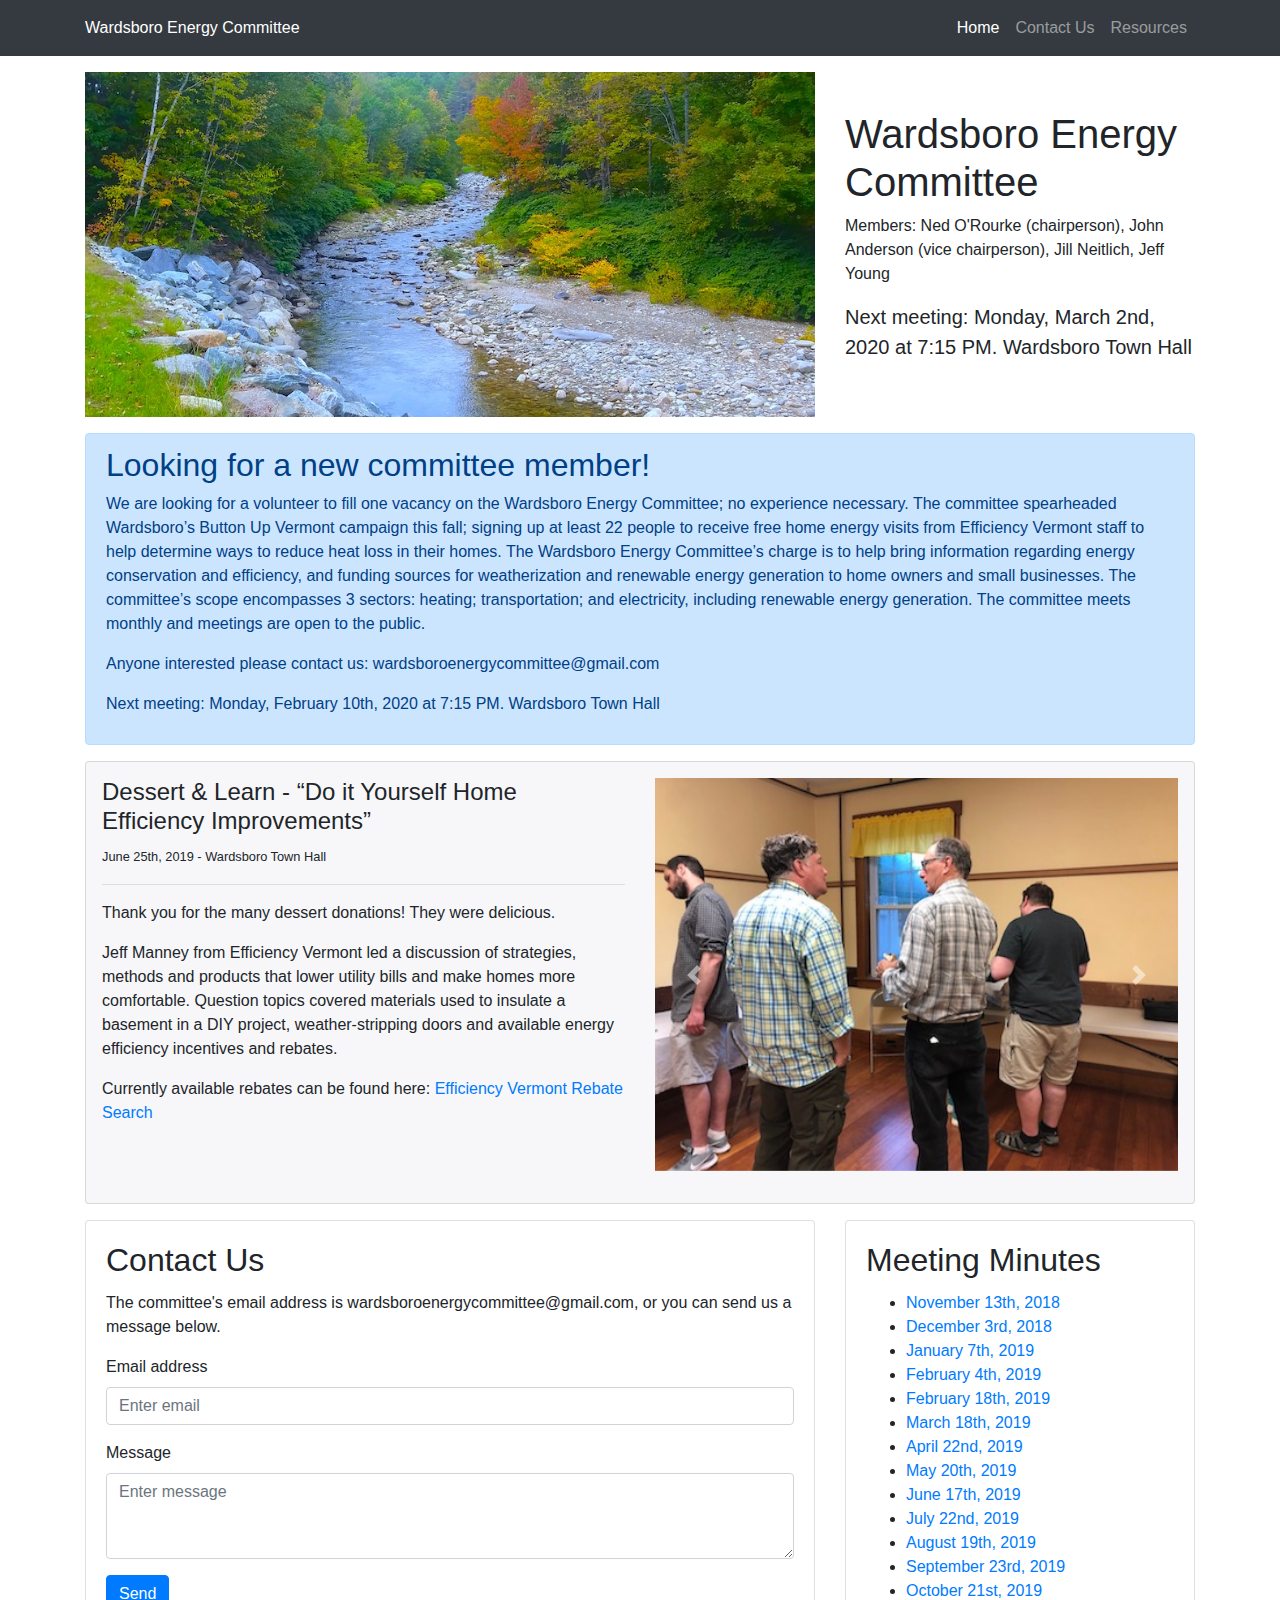
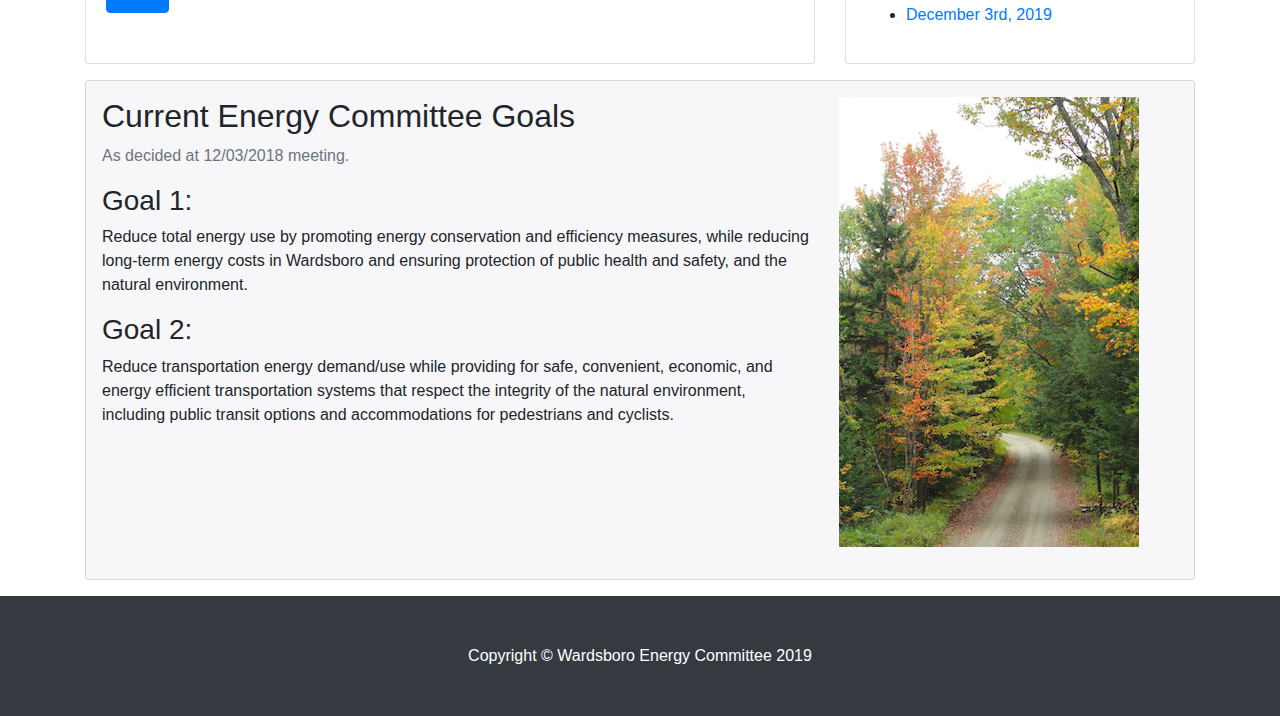
<file: index.html>
<!DOCTYPE html>
<html lang="en">

<head>
    <meta charset="utf-8">
    <meta name="viewport" content="width=device-width, initial-scale=1, shrink-to-fit=no">
    <meta name="description" content="Official site of the Wardsboro Energy Committee in Wardsboro, VT">
    <meta name="author" content="Wardsboro Energy Committee">
    <title>Wardsboro Energy Committee</title>
    <link rel="apple-touch-icon" sizes="180x180" href="/apple-touch-icon.png">
    <link rel="icon" type="image/png" sizes="32x32" href="/favicon-32x32.png">
    <link rel="icon" type="image/png" sizes="16x16" href="/favicon-16x16.png">
    <!-- Bootstrap core CSS -->
    <link href="vendor/bootstrap/css/bootstrap.min.css" rel="stylesheet">
    <!-- Custom styles for this template -->
    <link href="css/small-business.css" rel="stylesheet">
    <link href="css/custom-style.css" rel="stylesheet">
</head>

<body>
    <!-- Navigation -->
    <nav class="navbar navbar-expand-lg navbar-dark bg-dark fixed-top">
        <div class="container">
            <a class="navbar-brand" href="#">Wardsboro Energy Committee</a>
            <button class="navbar-toggler" type="button" data-toggle="collapse" data-target="#navbarResponsive" aria-controls="navbarResponsive" aria-expanded="false" aria-label="Toggle navigation">
                <span class="navbar-toggler-icon"></span>
            </button>
            <div class="collapse navbar-collapse" id="navbarResponsive">
                <ul class="navbar-nav ml-auto">
                    <li class="nav-item active">
                        <a class="nav-link" href="index.html">Home</a>
                    </li>
                    <li class="nav-item">
                        <a class="nav-link" href="contact.html">Contact Us</a>
                    </li>
                    <li class="nav-item">
                        <a class="nav-link" href="resources.html">Resources</a>
                    </li>
                </ul>
            </div>
        </div>
    </nav>
    <!-- Page Content -->
    <div class="container">
        <!-- Heading Row -->
        <div class="row align-items-center my-3">
            <div class="col-lg-8">
                <img class="img-fluid mb-4 mb-lg-0" src="images/fall_8.jpg" alt="">
            </div>
            <!-- /.col-lg-8 -->
            <div class="col-lg-4">
                <h1>Wardsboro Energy Committee</h1>
                <p>Members: Ned O'Rourke (chairperson), John Anderson (vice chairperson), Jill Neitlich, Jeff Young</p>
                <p class="lead">Next meeting: Monday, March 2nd, 2020 at 7:15 PM. Wardsboro Town Hall</p>
            </div>

        </div>


           <div class="alert alert-primary">
        
        <h2>Looking for a new committee member!</h2>
        <p>We are looking for a volunteer to fill one vacancy on the Wardsboro Energy Committee; no experience necessary. The committee spearheaded Wardsboro’s Button Up Vermont campaign this fall; signing up at least 22 people to receive free home energy visits from Efficiency Vermont staff to help determine ways to reduce heat loss in their homes. The Wardsboro Energy Committee’s charge is to help bring information regarding energy conservation and efficiency, and funding sources for weatherization and renewable energy generation to home owners and small businesses. The committee’s scope encompasses 3 sectors: heating; transportation; and electricity, including renewable energy generation. The committee meets monthly and meetings are open to the public.</p>
<p>Anyone interested please contact us: wardsboroenergycommittee@gmail.com</p>
<p>Next meeting: Monday, February 10th, 2020 at 7:15 PM. Wardsboro Town Hall</p>
        </div>
  <div class="bg-lightgrey p-3 mb-3 card">
        <div class="row mb-3">
                    <div class="col-lg-6">
                <h4>Dessert & Learn - “Do it Yourself Home
                    Efficiency Improvements”</h4>
                <small>June 25th, 2019 - Wardsboro Town Hall</small>
                <hr>
                <p>Thank you for the many dessert donations! They were delicious.</p>
                <p>Jeff Manney from Efficiency Vermont</a> led a discussion of strategies, methods and products that lower utility bills and make homes more comfortable. Question topics covered materials used to insulate a basement in a DIY project, weather-stripping doors and available energy efficiency incentives and rebates.</p>
                <p>Currently available rebates can be found here: <a href="https://www.efficiencyvermont.com/rebates" target="_blank">Efficiency Vermont Rebate Search</a></p>
                <p></p>
                <p></p>
            </div>
            <div class="col-lg-6">
                <div id="carouselExampleControls" class="carousel slide" data-ride="carousel">
                    <div class="carousel-inner">
                        <div class="carousel-item active">
                            <img class="d-block w-100" src="images/dandl_1.jpg" alt="Wardsboro Energy Committee Dessert and Learn event June 25th, 2019 Wardsboro, VT">
                        </div>
                        <div class="carousel-item">
                            <img class="d-block w-100" src="images/dandl_2.jpg" alt="Wardsboro Energy Committee Dessert and Learn event June 25th, 2019 Wardsboro, VT">
                        </div>
                        <div class="carousel-item">
                            <img class="d-block w-100" src="images/dandl_3.JPG" alt="Wardsboro Energy Committee Dessert and Learn event June 25th, 2019 Wardsboro, VT">
                        </div>
                        <div class="carousel-item">
                            <img class="d-block w-100" src="images/dandl_4.jpg" alt="Wardsboro Energy Committee Dessert and Learn event June 25th, 2019 Wardsboro, VT">
                        </div>
                    </div>
                    <a class="carousel-control-prev" href="#carouselExampleControls" role="button" data-slide="prev">
                        <span class="carousel-control-prev-icon" aria-hidden="true"></span>
                        <span class="sr-only">Previous</span>
                    </a>
                    <a class="carousel-control-next" href="#carouselExampleControls" role="button" data-slide="next">
                        <span class="carousel-control-next-icon" aria-hidden="true"></span>
                        <span class="sr-only">Next</span>
                    </a>
                </div>
            </div>
        </div>
    </div>
        <!-- Content Row -->
        <div class="row">
            <div class="col-lg-8 mb-3">
                <div class="card h-100">
                    <div class="card-body">
                        <h2 class="card-title">Contact Us</h2>
                        <p>The committee's email address is wardsboroenergycommittee@gmail.com, or you can send us a message below.</p>
                        <form action="https://formspree.io/wardsboroenergycommittee@gmail.com" method="POST">
                            <div class="form-group">
                                <label for="exampleInputEmail1">Email address</label>
                                <input type="email" name="_replyto" class="form-control" aria-describedby="emailHelp" placeholder="Enter email">
                            </div>
                            <div class="form-group">
                                <label for="exampleFormControlTextarea1">Message</label>
                                <textarea name="message" class="form-control" rows="3" placeholder="Enter message"></textarea>
                            </div>
                            <input class="btn btn-primary" type="submit" value="Send">
                            <input type="hidden" name="_next" value="/thanks.html" />
                        </form>
                    </div>
                </div>
            </div>
            <!-- /.col-lg-4 -->
            <div class="col-lg-4 mb-3">
                <div class="card h-100">
                    <div class="card-body">
                        <h2 class="card-title">Meeting Minutes</h2>
                        <ul>
                            <li><a href="https://drive.google.com/open?id=19IZPlrWzv14Hj07OplrA5xlqQvpJdx1q">November 13th, 2018</a></li>
                            <li><a href="hhttps://drive.google.com/open?id=1xRlZC9P_pWkJ0PPssjCQKePChb5RzDjP">December 3rd, 2018</a></li>
                            <li><a href="https://drive.google.com/open?id=1exzJv-hjcu28Bq4iIES_VzT6OkbYLRVA">January 7th, 2019</a></li>
                            <li><a href="https://drive.google.com/open?id=1E4xnD_Pmaz9dRJjCyxvYW5oKX1wQCXT7">February 4th, 2019</a></li>
                            <li><a href="https://drive.google.com/open?id=1FXmYMfud3XIffuNGNS_D7ZbxSCF8uhrm">February 18th, 2019</a></li>
                            <li><a href="https://drive.google.com/open?id=1x3vYYazsF5ew4c8L38b5yQUIvT0XpfbG">March 18th, 2019</a></li>
                            <li><a href="https://drive.google.com/open?id=1rFHOO-DAx7twFlZRugwpt7lyxyvcobXu">April 22nd, 2019</a></li>
                            <li><a href="https://drive.google.com/open?id=1mW8OuE0-ST47h0NGPWDvKvZGJ-GQbudk">May 20th, 2019</a></li>
                            <li><a href="https://drive.google.com/open?id=1USI3Oxx3o1QB-keZcCDtUolN0M29MYOK">June 17th, 2019</a></li>
                            <li><a href="https://drive.google.com/open?id=1Pqy-qXZtuZWgIXVtYKzGmzleD5S1jeR6">July 22nd, 2019</a></li>
                            <li><a href="https://drive.google.com/open?id=1tGswtAx4BrR3UW9b8wcZYUCfuc7rWvL5">August 19th, 2019</a></li>
                            <li><a href="https://drive.google.com/open?id=1oOKaP5Mk5nOyDlwHCJHADTSFuLj46XJP">September 23rd, 2019</a></li>
                            <li><a href="https://drive.google.com/open?id=1duaOb29fPX6PsNSlZlScblGobeMG-oOG">October 21st, 2019</a></li>
                            <li><a href="https://drive.google.com/open?id=1x5rCRlyeILSmKDgq_SqZOwvnFcv5EY-V">December 3rd, 2019</a></li>
                        </ul>
                    </div>
                </div>
                <!-- /.col-md-4 -->
            </div>
            <!-- /.row -->
        </div>
          <div class="bg-lightgrey p-3 mb-3 card">
        <div class="row mb-3">
            <div class="col-lg-8">
                <h2>Current Energy Committee Goals</h2>
                <p class="text-muted">As decided at 12/03/2018 meeting.</p>
                <h3>Goal 1:</h3>
                <p>Reduce total energy use by promoting energy conservation and efficiency measures, while reducing long-term energy costs in Wardsboro and ensuring protection of public health and safety, and the natural environment.</p>
                <h3>Goal 2:</h3>
                <p>Reduce transportation energy demand/use while providing for safe, convenient, economic, and energy efficient transportation systems that respect the integrity of the natural environment, including public transit options and accommodations for pedestrians and cyclists.</p>
            </div>
            <div class="col-lg-4">
                <img class="img-fluid mb-4 mb-lg-0" src="images/leaves.png" alt="">
            </div>
            <!-- /.col-md-4 -->
        </div>
    </div>
        <!-- /.container -->
    </div>
    <!-- Footer -->
    <footer class="py-5 bg-dark">
        <div class="container">
            <p class="m-0 text-center text-white">Copyright &copy; Wardsboro Energy Committee 2019</p>
        </div>
        <!-- /.container -->
    </footer>
    <!-- Bootstrap core JavaScript -->
    <script src="vendor/jquery/jquery.min.js"></script>
    <script src="vendor/bootstrap/js/bootstrap.bundle.min.js"></script>
</body>
</html>
</file>
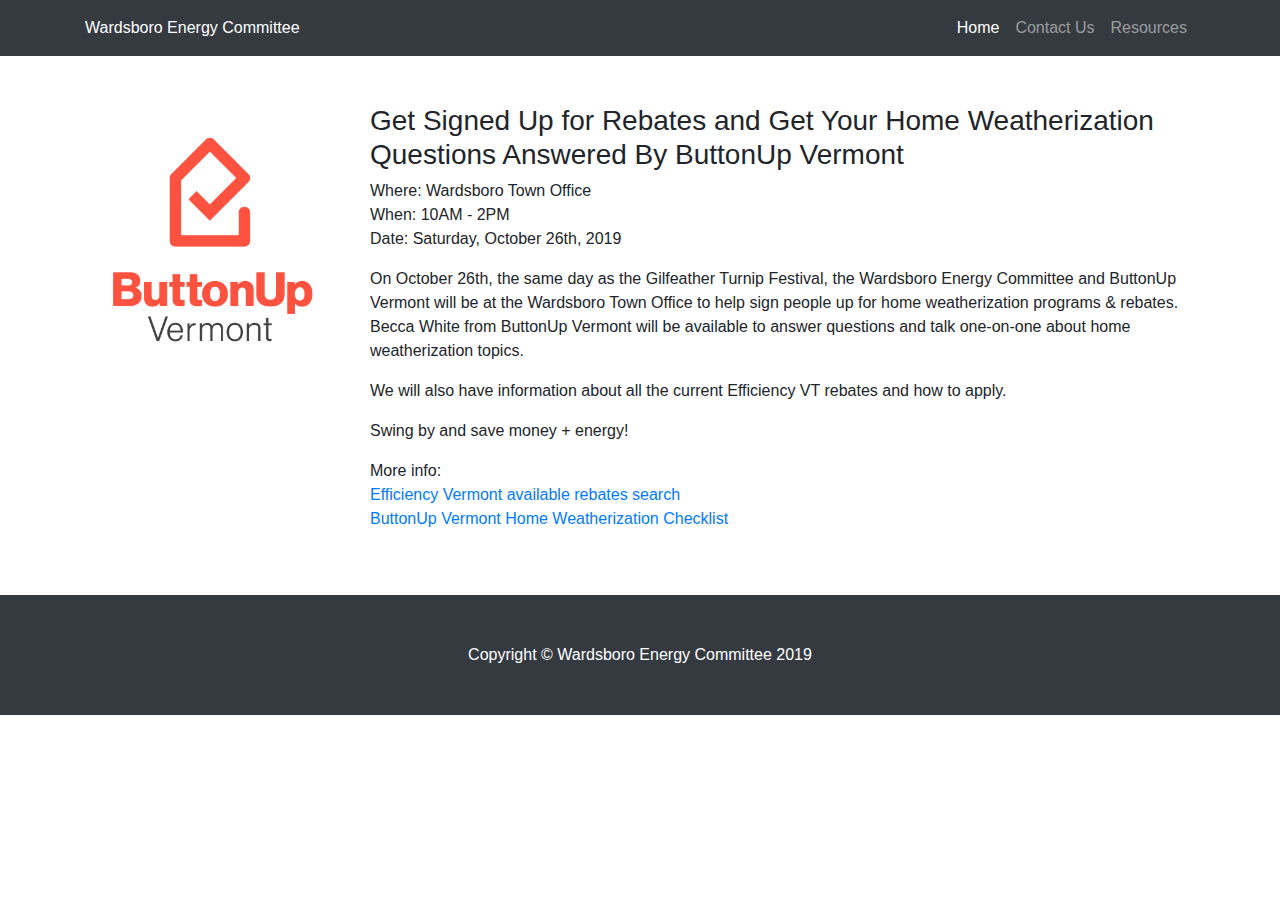
<file: announcement_temp.html>
<!DOCTYPE html>
<html lang="en">

<head>
    <meta charset="utf-8">
    <meta name="viewport" content="width=device-width, initial-scale=1, shrink-to-fit=no">
    <meta name="description" content="Official site of the Wardsboro Energy Committee in Wardsboro, VT">
    <meta name="author" content="Wardsboro Energy Committee">
    <title>Wardsboro Energy Committee</title>
    <link rel="apple-touch-icon" sizes="180x180" href="/apple-touch-icon.png">
    <link rel="icon" type="image/png" sizes="32x32" href="/favicon-32x32.png">
    <link rel="icon" type="image/png" sizes="16x16" href="/favicon-16x16.png">
    <!-- Bootstrap core CSS -->
    <link href="vendor/bootstrap/css/bootstrap.min.css" rel="stylesheet">
    <!-- Custom styles for this template -->
    <link href="css/small-business.css" rel="stylesheet">
    <link href="css/custom-style.css" rel="stylesheet">
</head>

<body>
    <!-- Navigation -->
    <nav class="navbar navbar-expand-lg navbar-dark bg-dark fixed-top">
        <div class="container">
            <a class="navbar-brand" href="#">Wardsboro Energy Committee</a>
            <button class="navbar-toggler" type="button" data-toggle="collapse" data-target="#navbarResponsive" aria-controls="navbarResponsive" aria-expanded="false" aria-label="Toggle navigation">
                <span class="navbar-toggler-icon"></span>
            </button>
            <div class="collapse navbar-collapse" id="navbarResponsive">
                <ul class="navbar-nav ml-auto">
                    <li class="nav-item active">
                        <a class="nav-link" href="index.html">Home</a>
                    </li>
                    <li class="nav-item">
                        <a class="nav-link" href="contact.html">Contact Us</a>
                    </li>
                    <li class="nav-item">
                        <a class="nav-link" href="resources.html">Resources</a>
                    </li>
                </ul>
            </div>
        </div>
    </nav>
    <!-- Page Content -->
    <div class="container py-5">
       <div class="row">
        <div class="col-md-3">
           <a href="https://buttonupvermont.org/" target="_blank"><img class="img-fluid" src="images/17ButtonUp_Logo_PrimaryVertical.png"></a>
       </div>
       <div class="col-md-9">
        <h3>Get Signed Up for Rebates and Get Your Home Weatherization Questions Answered By ButtonUp Vermont</h3>
        <p>Where: Wardsboro Town Office<br>When: 10AM - 2PM<br>Date: Saturday, October 26th, 2019</p>
        <p>On October 26th, the same day as the Gilfeather Turnip Festival, the Wardsboro Energy Committee and ButtonUp Vermont will be at the Wardsboro Town Office to help sign people up for home weatherization programs & rebates. Becca White from ButtonUp Vermont will be available to answer questions and talk one-on-one about home weatherization topics.</p>
        <p>We will also have information about all the current Efficiency VT rebates and how to apply.</p>
        <p>Swing by and save money + energy!</p>

        <p>More info:<br><a href="https://www.efficiencyvermont.com/rebates" target="_blank">Efficiency Vermont available rebates search</a><br><a href="https://buttonupvermont.org/button-up-checklist" target="_blank">ButtonUp Vermont Home Weatherization Checklist</a></p>
       </div>
        <!-- /.container -->
    </div>
</div>
    <!-- Footer -->
    <footer class="py-5 bg-dark">
        <div class="container">
            <p class="m-0 text-center text-white">Copyright &copy; Wardsboro Energy Committee 2019</p>
        </div>
        <!-- /.container -->
    </footer>
    <!-- Bootstrap core JavaScript -->
    <script src="vendor/jquery/jquery.min.js"></script>
    <script src="vendor/bootstrap/js/bootstrap.bundle.min.js"></script>
</body>
</html>
</file>
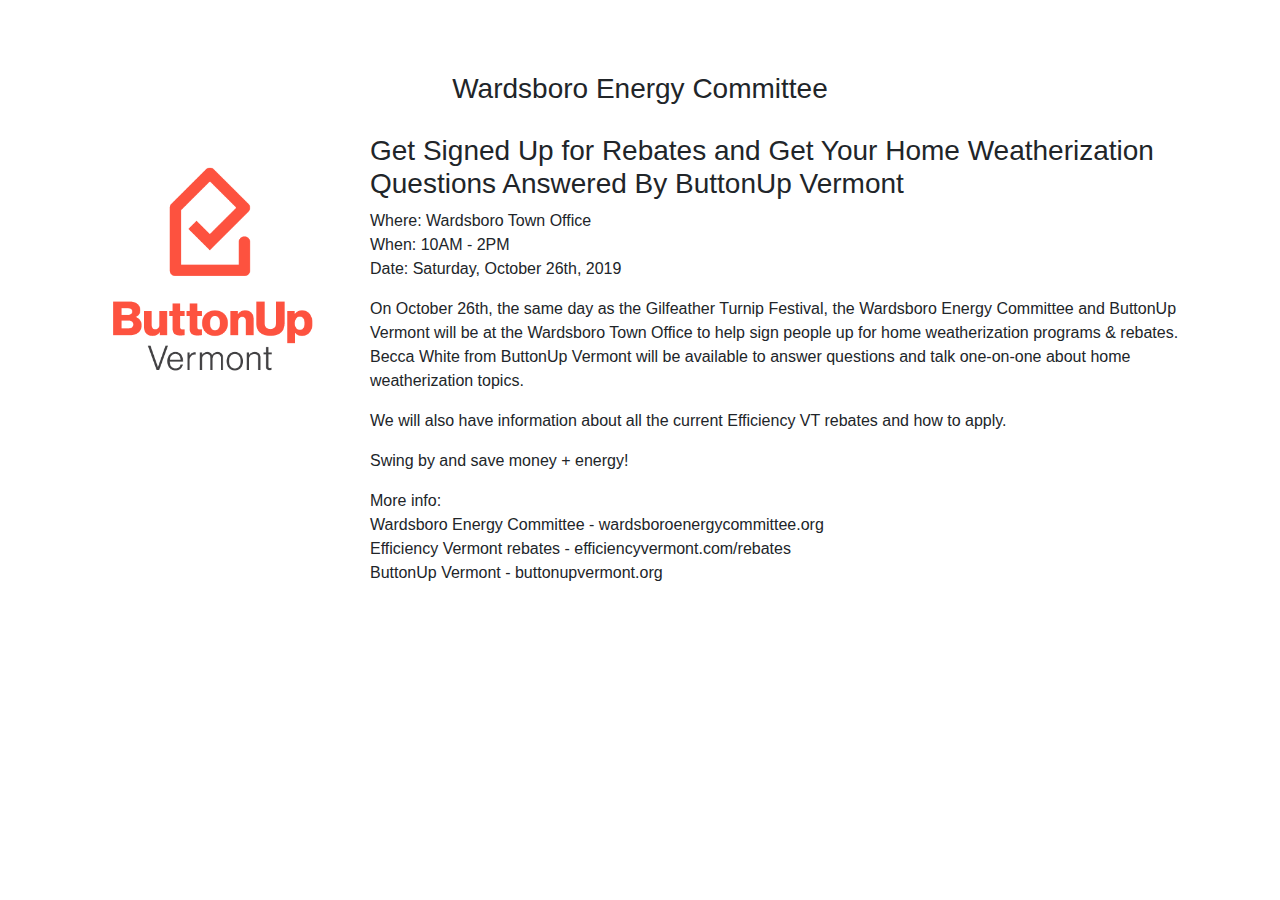
<file: announcement_temp_print.html>
<!DOCTYPE html>
<html lang="en">

<head>
    <meta charset="utf-8">
    <meta name="viewport" content="width=device-width, initial-scale=1, shrink-to-fit=no">
    <meta name="description" content="Official site of the Wardsboro Energy Committee in Wardsboro, VT">
    <meta name="author" content="Wardsboro Energy Committee">
    <title>Wardsboro Energy Committee</title>
    <!-- Bootstrap core CSS -->
    <link href="vendor/bootstrap/css/bootstrap.min.css" rel="stylesheet">
    <!-- Custom styles for this template -->
    <link href="css/small-business.css" rel="stylesheet">
    <link href="css/custom-style.css" rel="stylesheet">
</head>

<body>
  
    <!-- Page Content -->
    <div class="container">
            <h3 class="text-center py-3">Wardsboro Energy Committee</h3>
       <div class="row py-1">
        <div class="col-md-3">
           <a href="https://buttonupvermont.org/" target="_blank"><img class="img-fluid" src="images/17ButtonUp_Logo_PrimaryVertical.png"></a>
       </div>
       <div class="col-md-9">
        <h3>Get Signed Up for Rebates and Get Your Home Weatherization Questions Answered By ButtonUp Vermont</h3>
        <p>Where: Wardsboro Town Office<br>When: 10AM - 2PM<br>Date: Saturday, October 26th, 2019</p>
        <p>On October 26th, the same day as the Gilfeather Turnip Festival, the Wardsboro Energy Committee and ButtonUp Vermont will be at the Wardsboro Town Office to help sign people up for home weatherization programs & rebates. Becca White from ButtonUp Vermont will be available to answer questions and talk one-on-one about home weatherization topics.</p>
        <p>We will also have information about all the current Efficiency VT rebates and how to apply.</p>
        <p>Swing by and save money + energy!</p>

        <p>More info:<br>Wardsboro Energy Committee - wardsboroenergycommittee.org<br>Efficiency Vermont rebates - efficiencyvermont.com/rebates<br>ButtonUp Vermont - buttonupvermont.org</p>
       </div>
        <!-- /.container -->
    </div>
</div>
    <!-- Bootstrap core JavaScript -->
    <script src="vendor/jquery/jquery.min.js"></script>
    <script src="vendor/bootstrap/js/bootstrap.bundle.min.js"></script>
</body>
</html>
</file>
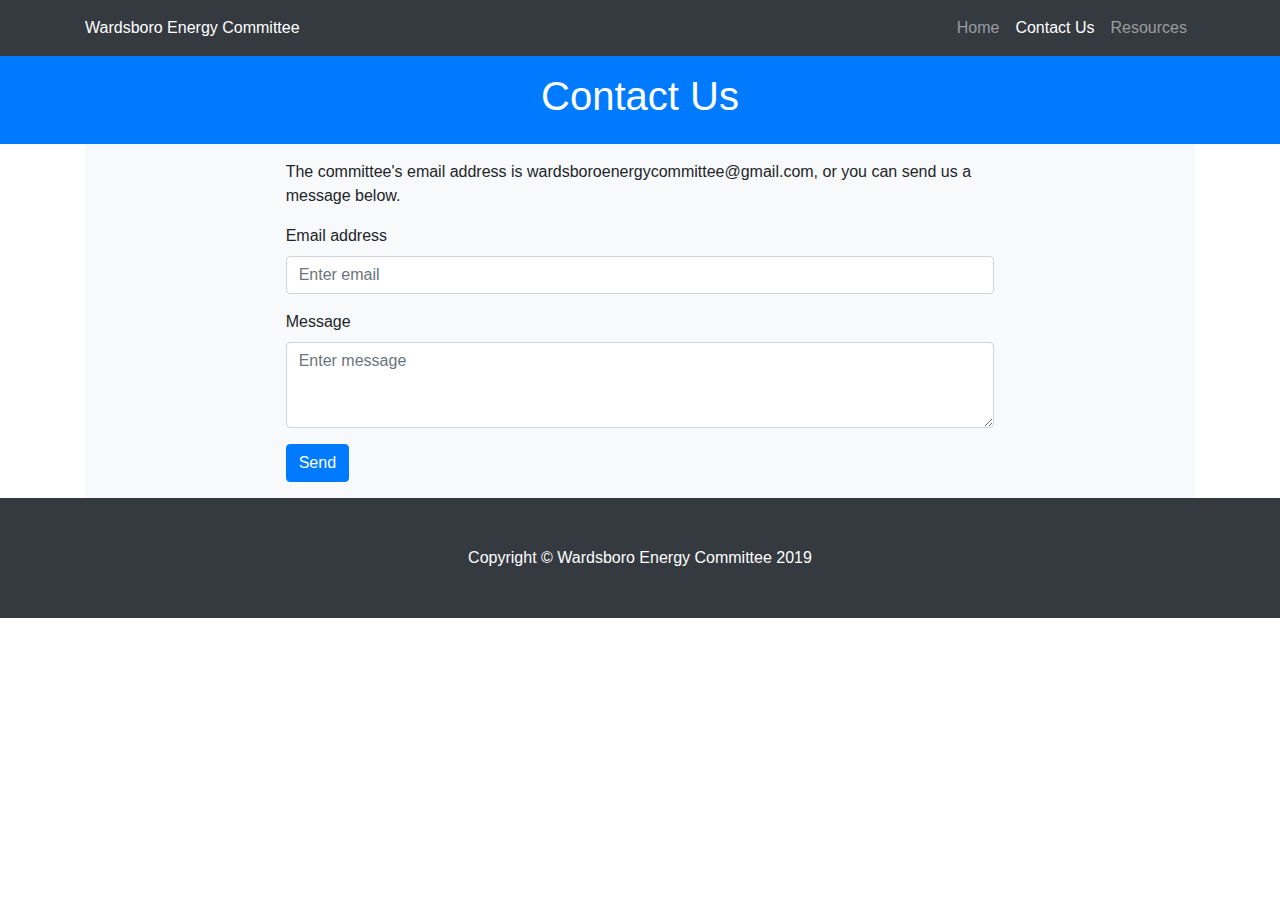
<file: contact.html>
<!DOCTYPE html>
<html lang="en">

<head>

  <meta charset="utf-8">
  <meta name="viewport" content="width=device-width, initial-scale=1, shrink-to-fit=no">
  <meta name="description" content="Official site of the Wardsboro Energy Committee in Wardsboro, VT">
  <meta name="author" content="Wardsboro Energy Committee">
  <title>Wardsboro Energy Committee</title>
  <link rel="apple-touch-icon" sizes="180x180" href="/apple-touch-icon.png">
  <link rel="icon" type="image/png" sizes="32x32" href="/favicon-32x32.png">
  <link rel="icon" type="image/png" sizes="16x16" href="/favicon-16x16.png">

  <!-- Bootstrap core CSS -->
  <link href="vendor/bootstrap/css/bootstrap.min.css" rel="stylesheet">

  <!-- Custom styles for this template -->
  <link href="css/small-business.css" rel="stylesheet">
  <link href="css/custom-style.css" rel="stylesheet">
</head>

<body>

  <!-- Navigation -->
  <nav class="navbar navbar-expand-lg navbar-dark bg-dark fixed-top">
    <div class="container">
      <a class="navbar-brand" href="index.html">Wardsboro Energy Committee</a>
      <button class="navbar-toggler" type="button" data-toggle="collapse" data-target="#navbarResponsive" aria-controls="navbarResponsive" aria-expanded="false" aria-label="Toggle navigation">
        <span class="navbar-toggler-icon"></span>
      </button>
      <div class="collapse navbar-collapse" id="navbarResponsive">
        <ul class="navbar-nav ml-auto">
          <li class="nav-item">
            <a class="nav-link" href="index.html">Home</a>
          </li>
          <li class="nav-item">
            <a class="nav-link active" href="contact.html">Contact Us</a>
          </li>
          <li class="nav-item">
            <a class="nav-link" href="resources.html">Resources</a>
          </li>
        </ul>
      </div>
    </div>
  </nav>

    <header class="bg-primary text-white">
    <div class="container text-center p-3">
      <h1>Contact Us</h1>
    </div>
  </header>

  <!-- Page Content -->
  <div class="container">

  <section id="services" class="bg-light">
    <div class="container p-3">
      <div class="row">
        <div class="col-lg-8 mx-auto">
          <p>The committee's email address is wardsboroenergycommittee@gmail.com, or you can send us a message below.</p>
      <form action="https://formspree.io/wardsboroenergycommittee@gmail.com" method="POST">
  <div class="form-group">
    <label for="exampleInputEmail1">Email address</label>
    <input type="email" name="_replyto" class="form-control" aria-describedby="emailHelp" placeholder="Enter email">
  </div>
  <div class="form-group">
    <label for="exampleFormControlTextarea1">Message</label>
    <textarea name="message" class="form-control" rows="3" placeholder="Enter message"></textarea>
  </div>
  <input class="btn btn-primary" type="submit" value="Send">
  <input type="hidden" name="_next" value="/thanks.html"/>
</form>
        </div>
      </div>
    </div>
  </section>
    <!-- /.row -->

  </div>
  <!-- /.container -->

  <!-- Footer -->
  <footer class="py-5 bg-dark">
    <div class="container">
       <p class="m-0 text-center text-white">Copyright &copy; Wardsboro Energy Committee 2019</p>
    </div>
    <!-- /.container -->
  </footer>

  <!-- Bootstrap core JavaScript -->
  <script src="vendor/jquery/jquery.min.js"></script>
  <script src="vendor/bootstrap/js/bootstrap.bundle.min.js"></script>

</body>

</html>
</file>
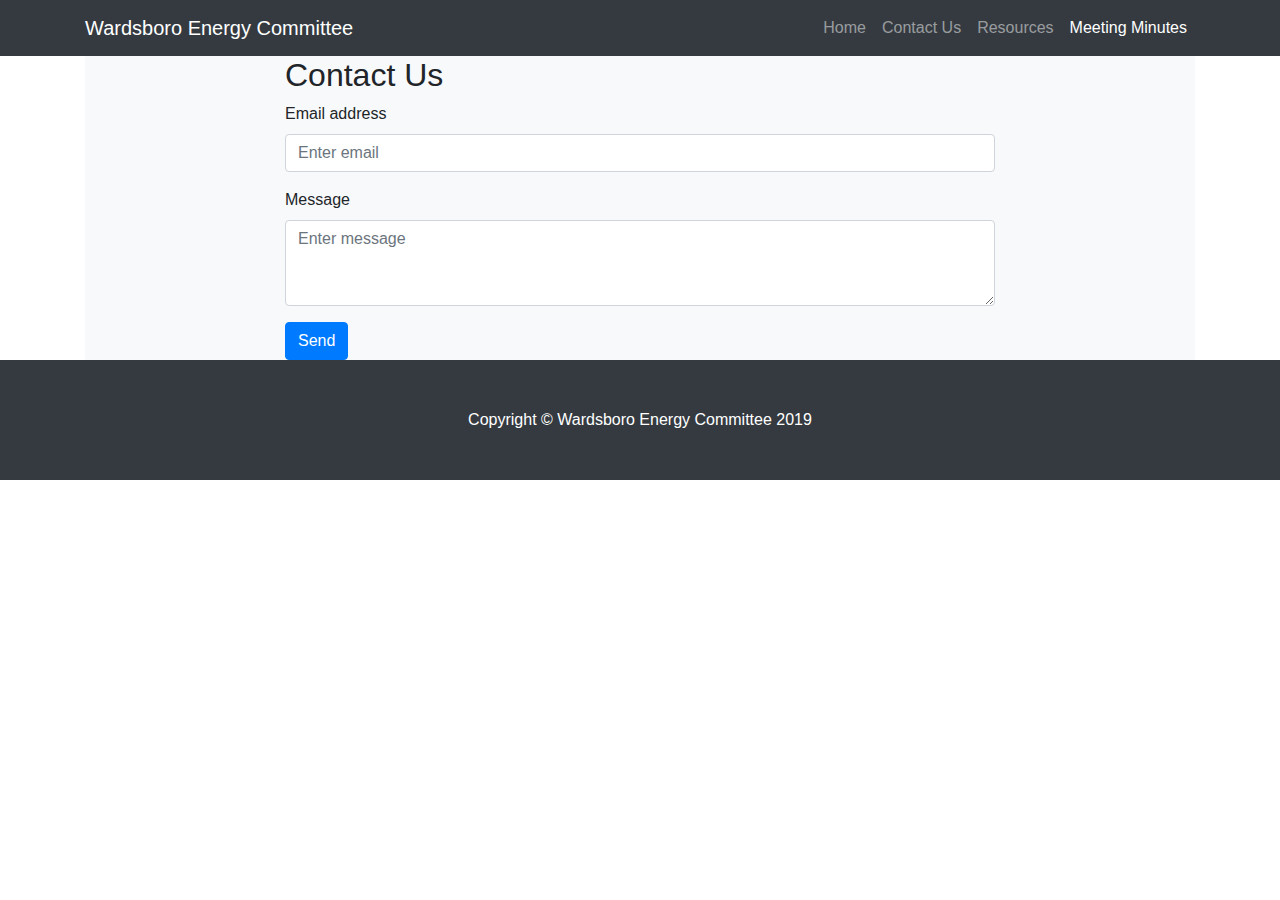
<file: minutes.html>
<!DOCTYPE html>
<html lang="en">

<head>

  <meta charset="utf-8">
  <meta name="viewport" content="width=device-width, initial-scale=1, shrink-to-fit=no">
  <meta name="description" content="">
  <meta name="author" content="">

  <title>Wardsboro Energy Committee</title>

  <!-- Bootstrap core CSS -->
  <link href="vendor/bootstrap/css/bootstrap.min.css" rel="stylesheet">

  <!-- Custom styles for this template -->
  <link href="css/small-business.css" rel="stylesheet">

</head>

<body>

  <!-- Navigation -->
  <nav class="navbar navbar-expand-lg navbar-dark bg-dark fixed-top">
    <div class="container">
      <a class="navbar-brand" href="index.html">Wardsboro Energy Committee</a>
      <button class="navbar-toggler" type="button" data-toggle="collapse" data-target="#navbarResponsive" aria-controls="navbarResponsive" aria-expanded="false" aria-label="Toggle navigation">
        <span class="navbar-toggler-icon"></span>
      </button>
      <div class="collapse navbar-collapse" id="navbarResponsive">
        <ul class="navbar-nav ml-auto">
          <li class="nav-item">
            <a class="nav-link" href="index.html">Home</a>
          </li>
          <li class="nav-item">
            <a class="nav-link" href="contact.html">Contact Us</a>
          </li>
          <li class="nav-item">
            <a class="nav-link" href="resources.html">Resources</a>
          </li>
          <li class="nav-item">
            <a class="nav-link active" href="minutes.html">Meeting Minutes</a>
          </li>
        </ul>
      </div>
    </div>
  </nav>

  <!-- Page Content -->
  <div class="container">

  <section id="services" class="bg-light">
    <div class="container">
      <div class="row">
        <div class="col-lg-8 mx-auto">
          <h2>Contact Us</h2>
           <form action="https://formspree.io/wardsboroenergycommitteeIT@email.com" method="POST">
  <div class="form-group">
    <label for="exampleInputEmail1">Email address</label>
    <input type="email" class="form-control" id="exampleInputEmail1" aria-describedby="emailHelp" placeholder="Enter email">
  </div>
  <div class="form-group">
    <label for="exampleFormControlTextarea1">Message</label>
    <textarea class="form-control" id="exampleFormControlTextarea1" rows="3" placeholder="Enter message"></textarea>
  </div>
  <input type="submit" value="Send" class="btn btn-primary">
  <input type="hidden" name="_next" value="/thanks.html"/>
</form>
        </div>
      </div>
    </div>
  </section>
    <!-- /.row -->

  </div>
  <!-- /.container -->

  <!-- Footer -->
  <footer class="py-5 bg-dark">
    <div class="container">
       <p class="m-0 text-center text-white">Copyright &copy; Wardsboro Energy Committee 2019</p>
    </div>
    <!-- /.container -->
  </footer>

  <!-- Bootstrap core JavaScript -->
  <script src="vendor/jquery/jquery.min.js"></script>
  <script src="vendor/bootstrap/js/bootstrap.bundle.min.js"></script>

</body>

</html>
</file>
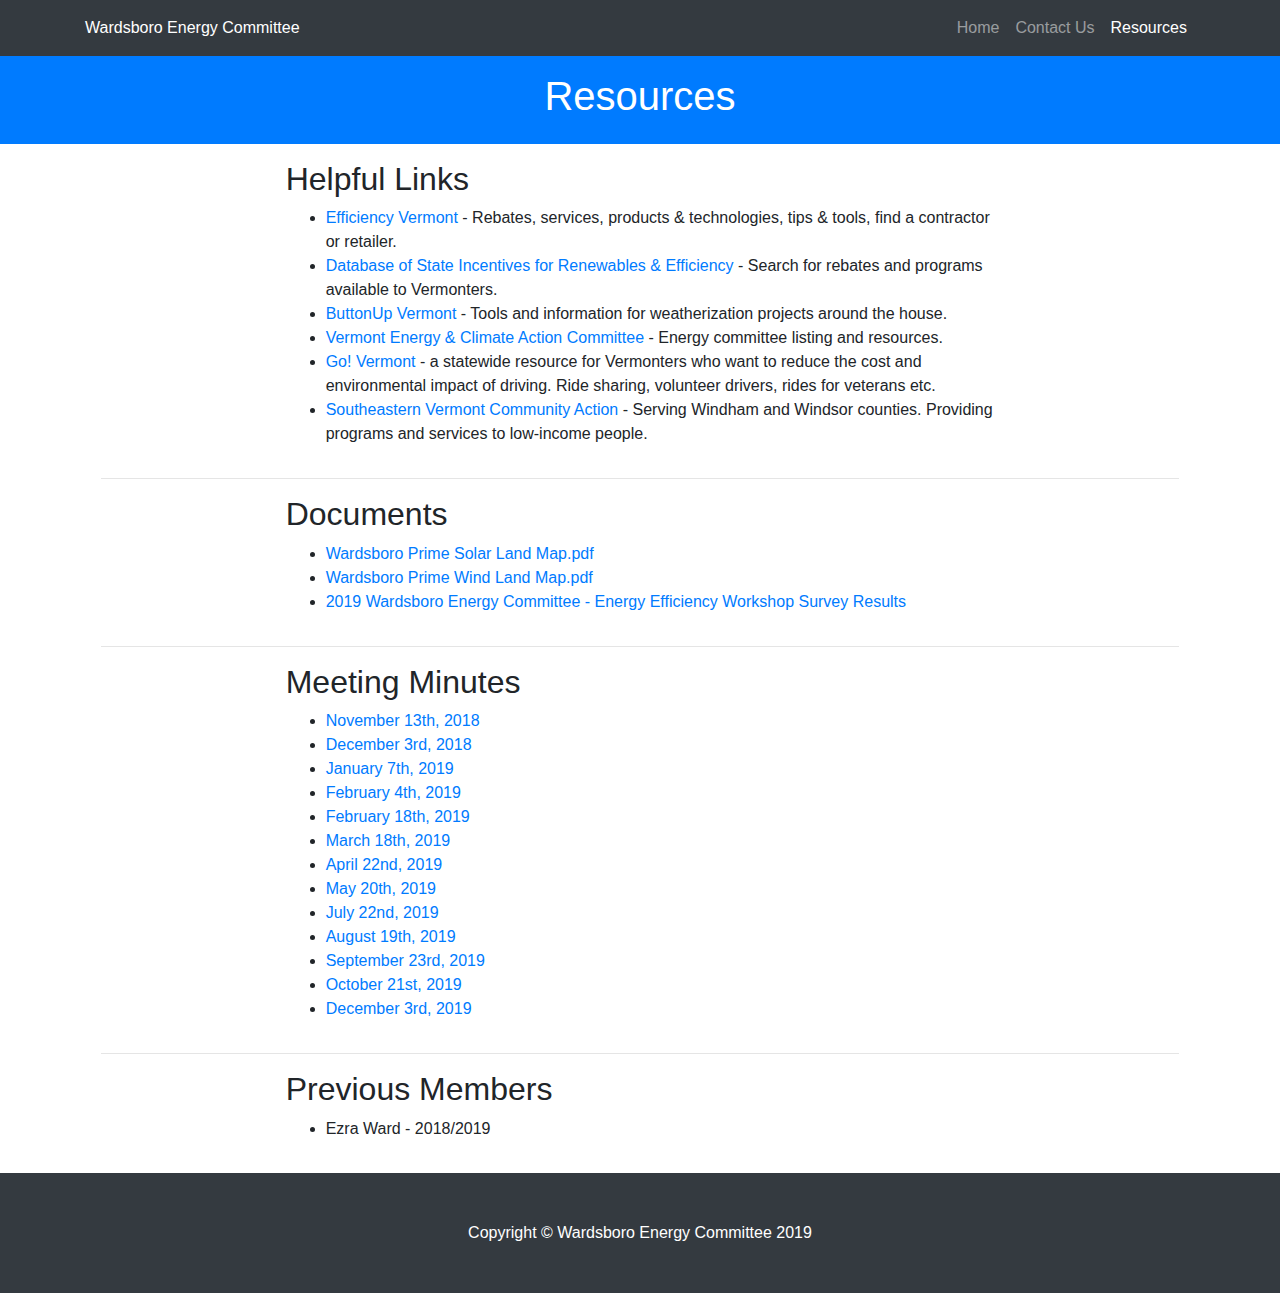
<file: resources.html>
<!DOCTYPE html>
<html lang="en">

<head>

  <meta charset="utf-8">
  <meta name="viewport" content="width=device-width, initial-scale=1, shrink-to-fit=no">
  <meta name="description" content="Official site of the Wardsboro Energy Committee in Wardsboro, VT">
  <meta name="author" content="Wardsboro Energy Committee">
  <link rel="apple-touch-icon" sizes="180x180" href="/apple-touch-icon.png">
  <link rel="icon" type="image/png" sizes="32x32" href="/favicon-32x32.png">
  <link rel="icon" type="image/png" sizes="16x16" href="/favicon-16x16.png">
  <title>Wardsboro Energy Committee</title>


  <!-- Bootstrap core CSS -->
  <link href="vendor/bootstrap/css/bootstrap.min.css" rel="stylesheet">

  <!-- Custom styles for this template -->
  <link href="css/small-business.css" rel="stylesheet">
  <link href="css/custom-style.css" rel="stylesheet">
</head>

<body>

  <!-- Navigation -->
  <nav class="navbar navbar-expand-lg navbar-dark bg-dark fixed-top">
    <div class="container">
      <a class="navbar-brand" href="index.html">Wardsboro Energy Committee</a>
      <button class="navbar-toggler" type="button" data-toggle="collapse" data-target="#navbarResponsive" aria-controls="navbarResponsive" aria-expanded="false" aria-label="Toggle navigation">
        <span class="navbar-toggler-icon"></span>
      </button>
      <div class="collapse navbar-collapse" id="navbarResponsive">
        <ul class="navbar-nav ml-auto">
          <li class="nav-item">
            <a class="nav-link" href="index.html">Home</a>
          </li>
          <li class="nav-item">
            <a class="nav-link" href="contact.html">Contact Us</a>
          </li>
          <li class="nav-item">
            <a class="nav-link active" href="resources.html">Resources</a>
          </li>
        </ul>
      </div>
    </div>
  </nav>


  <header class="bg-primary text-white">
    <div class="container text-center p-3">
      <h1>Resources</h1>
    </div>
  </header>

  <!-- Page Content -->
  <div class="container">


  <section id="services">
    <div class="container p-3">
      <div class="row">
        <div class="col-lg-8 mx-auto">
            <h2>Helpful Links</h2>
          <ul>
            <li>
              <a href="https://www.efficiencyvermont.com">Efficiency Vermont</a> - Rebates, services, products & technologies, tips & tools, find a contractor or retailer.
            </li>
            <li>
              <a href="https://programs.dsireusa.org/system/program?state=vt">Database of State Incentives for Renewables & Efficiency</a> - Search for rebates and programs available to Vermonters.
            </li>
            <li>
              <a href="https://buttonupvermont.org">ButtonUp Vermont</a> - Tools and information for weatherization projects around the house.
            </li>
             <li>
              <a href="https://vecan.net">Vermont Energy & Climate Action Committee</a> - Energy committee listing and resources.
            </li>
               <li>
              <a href="https://www.connectingcommuters.org/">Go! Vermont</a> - a statewide resource for Vermonters who want to reduce the cost and environmental impact of driving. Ride sharing, volunteer drivers, rides for veterans etc.
            </li>
              
               <li>
              <a href="https://www.sevca.org/">Southeastern Vermont Community Action</a> - Serving Windham and Windsor counties. Providing programs and services to low-income people.
            </li>
          </ul>
        </div>
      </div>
         <hr>
      <div class="row">
        <div class="col-lg-8 mx-auto">
            <h2>Documents</h2>
          <ul>
            <li>
              <a href="doc/solar.pdf">Wardsboro Prime Solar Land Map.pdf</a>
            </li>
            <li>
              <a href="doc/wind.pdf">Wardsboro Prime Wind Land Map.pdf</a>
            </li>
            <li>
            <a href="https://drive.google.com/open?id=14P12a66N3pR5AFYUn_bhiWdgAXmuhtHK">2019 Wardsboro Energy Committee - Energy Efficiency Workshop Survey Results</a>
            </li>
          </ul>
        </div>
      </div>
    <hr>
       <div class="row">
        <div class="col-lg-8 mx-auto">
            <h2>Meeting Minutes</h2>
               <ul>
            <li><a href="https://drive.google.com/open?id=19IZPlrWzv14Hj07OplrA5xlqQvpJdx1q">November 13th, 2018</a></li>
            <li><a href="hhttps://drive.google.com/open?id=1xRlZC9P_pWkJ0PPssjCQKePChb5RzDjP">December 3rd, 2018</a></li>
            <li><a href="https://drive.google.com/open?id=1exzJv-hjcu28Bq4iIES_VzT6OkbYLRVA">January 7th, 2019</a></li>
            <li><a href="https://drive.google.com/open?id=1E4xnD_Pmaz9dRJjCyxvYW5oKX1wQCXT7">February 4th, 2019</a></li>
            <li><a href="https://drive.google.com/open?id=1FXmYMfud3XIffuNGNS_D7ZbxSCF8uhrm">February 18th, 2019</a></li>
            <li><a href="https://drive.google.com/open?id=1x3vYYazsF5ew4c8L38b5yQUIvT0XpfbG">March 18th, 2019</a></li>
            <li><a href="https://drive.google.com/open?id=1rFHOO-DAx7twFlZRugwpt7lyxyvcobXu">April 22nd, 2019</a></li>
            <li><a href="https://drive.google.com/open?id=1mW8OuE0-ST47h0NGPWDvKvZGJ-GQbudk">May 20th, 2019</a></li>
            <li><a href="https://drive.google.com/open?id=1Pqy-qXZtuZWgIXVtYKzGmzleD5S1jeR6">July 22nd, 2019</a></li>
            <li><a href="https://drive.google.com/open?id=1tGswtAx4BrR3UW9b8wcZYUCfuc7rWvL5">August 19th, 2019</a></li>
            <li><a href="https://drive.google.com/open?id=1oOKaP5Mk5nOyDlwHCJHADTSFuLj46XJP">September 23rd, 2019</a></li>
            <li><a href="https://drive.google.com/open?id=1duaOb29fPX6PsNSlZlScblGobeMG-oOG">October 21st, 2019</a></li>
            <li><a href="https://drive.google.com/open?id=1x5rCRlyeILSmKDgq_SqZOwvnFcv5EY-V">December 3rd, 2019</a></li>
          </ul>
        </div>
      </div>
      <hr>
      <div class="row">
        <div class="col-lg-8 mx-auto">
            <h2>Previous Members</h2>
          <ul>
            <li>
              <span>Ezra Ward - 2018/2019</span>
            </li>
          </ul>
        </div>
      </div>
    </div>
  </section>
    <!-- /.row -->
  </div>
  <!-- /.container -->

  <!-- Footer -->
  <footer class="py-5 bg-dark">
    <div class="container">
       <p class="m-0 text-center text-white">Copyright &copy; Wardsboro Energy Committee 2019</p>
    </div>
    <!-- /.container -->
  </footer>

  <!-- Bootstrap core JavaScript -->
  <script src="vendor/jquery/jquery.min.js"></script>
  <script src="vendor/bootstrap/js/bootstrap.bundle.min.js"></script>

</body>

</html>
</file>
<file: css/custom-style.css>
.navbar-brand {
	font-size:1rem;
	margin-right: 0;
}

.bg-lightgrey {
	background: #f7f7f9;
}
</file>
<file: css/small-business.css>
/*!
 * Start Bootstrap - Small Business (https://startbootstrap.com/template-overviews/small-business)
 * Copyright 2013-2019 Start Bootstrap
 * Licensed under MIT (https://github.com/BlackrockDigital/startbootstrap-small-business/blob/master/LICENSE)
 */
body {
  padding-top: 56px;
}
</file>
